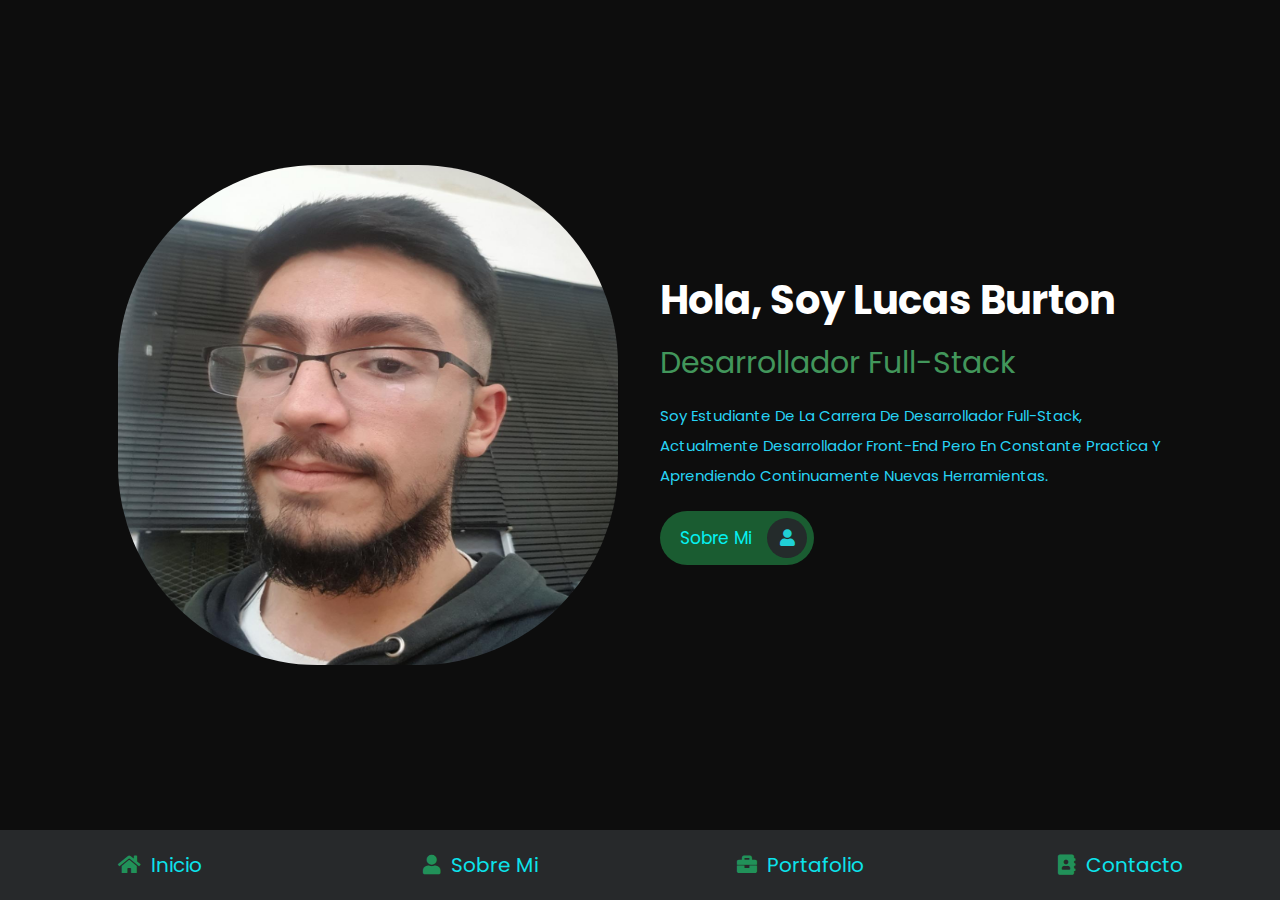
<file: index.html>
<!DOCTYPE html>
<html lang="en">
<head>
    <meta charset="UTF-8">
    <meta http-equiv="X-UA-Compatible" content="IE=edge">
    <meta name="viewport" content="width=device-width, initial-scale=1.0">
    <title> Burton Zalazar Lucas Portafolio </title>
    <link rel="stylesheet" href="https://cdnjs.cloudflare.com/ajax/libs/font-awesome/5.15.4/css/all.min.css">
    <link rel="stylesheet" href="css/style.css">

</head>
<body>
    
<!-- navbar -->

<nav class="navbar">
    <a href="index.html"> <i class="fas fa-home"></i> <span> Inicio </span> </a>
    <a href="pages/sobre-mi.html"> <i class="fas fa-user"></i> <span> Sobre Mi </span> </a>
    <a href="pages/portafolio.html"> <i class="fas fa-briefcase"></i> <span> Portafolio </span> </a>
    <a href="pages/contacto.html"> <i class="fas fa-address-book"></i> <span> Contacto </span> </a>
</nav>

<!-- navbar -->

<!-- Seccion de "Inicio" -->

<section class="inicio">

    <div class="image">
        <img src="images/user.jpeg" alt="">
    </div>

    <div class="content">
        <h3> Hola, soy Lucas Burton </h3>
        <span> Desarrollador Full-Stack </span>
        <p> Soy estudiante de la carrera de desarrollador Full-Stack, actualmente desarrollador Front-End pero en constante practica y aprendiendo continuamente nuevas herramientas. </p>
        <a href="pages/sobre-mi.html" class="btn"> Sobre Mi <i class="fas fa-user"></i> </a>
    </div>

</section>

<!-- Seccion de "Inicio" -->

</body>
</html>
</file>
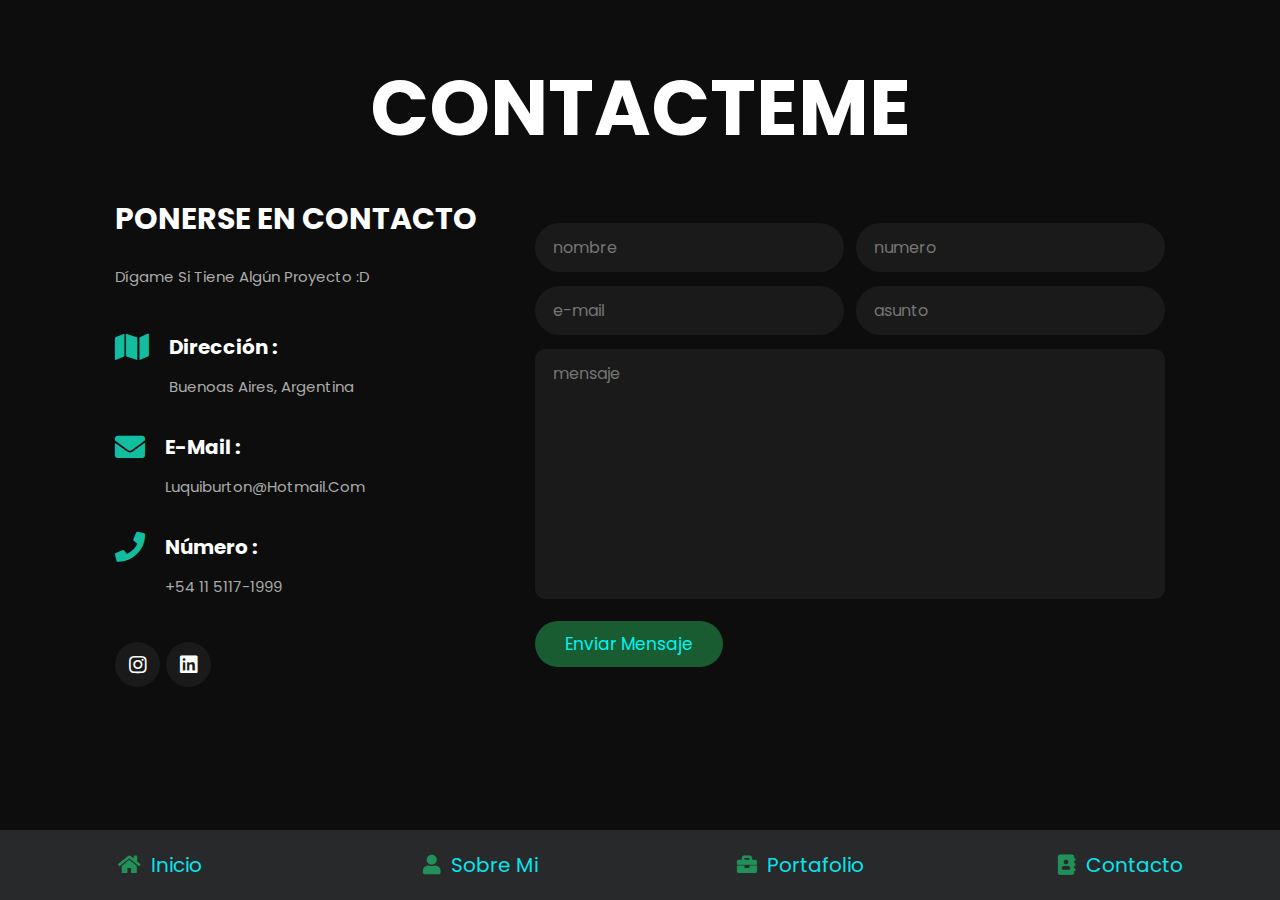
<file: pages/contacto.html>
<!DOCTYPE html>
<html lang="en">
<head>
    <meta charset="UTF-8">
    <meta http-equiv="X-UA-Compatible" content="IE=edge">
    <meta name="viewport" content="width=device-width, initial-scale=1.0">
    <title> Contacto </title>
    <link rel="stylesheet" href="https://cdnjs.cloudflare.com/ajax/libs/font-awesome/5.15.4/css/all.min.css">
    <link rel="stylesheet" href="../css/style.css">

</head>
<body>
    
<!-- navbar -->

<nav class="navbar">
    <a href="../index.html"> <i class="fas fa-home"></i> <span> Inicio </span> </a>
    <a href="sobre-mi.html"> <i class="fas fa-user"></i> <span> Sobre Mi </span> </a>
    <a href="portafolio.html"> <i class="fas fa-briefcase"></i> <span> Portafolio </span> </a>
    <a href="contacto.html"> <i class="fas fa-address-book"></i> <span> Contacto </span> </a>
</nav>

<!-- navbar -->

<!-- Seccion de "Contacto"  -->

<section class="contacto">

<h1 class="heading"> Contacteme </h1>

<div class="row">

    <div class="info-container">

        <h1> Ponerse en Contacto </h1>

        <p> Dígame si tiene algún proyecto :D </p>

        <div class="box-container">

            <div class="box">
                <i class="fas fa-map"></i>
                <div class="info">
                    <h3> Dirección : </h3>
                    <p> Buenoas Aires, Argentina </p>
                </div>
            </div>

            <div class="box">
                <i class="fas fa-envelope"></i>
                <div class="info">
                    <h3> E-mail : </h3>
                    <p> luquiburton@hotmail.com </p>
                </div>
            </div>

            <div class="box">
                <i class="fas fa-phone"></i>
                <div class="info">
                    <h3> Número : </h3>
                    <p> +54 11 5117-1999 </p>
                </div>
            </div>

        </div>

        <div class="share">
            <a href="https://www.instagram.com/lucas_burton_99/" target="_blank" class="fab fa-instagram"> </a>
            <a href="#" class="fab fa-linkedin"></a>
        </div>

    </div>

    <form action="">

        <div class="inputBox">
            <input type="text" placeholder="nombre">
            <input type="number" placeholder="numero">
        </div>

        <div class="inputBox">
            <input type="email" placeholder="e-mail">
            <input type="text" placeholder="asunto">
        </div>

        <textarea name="" placeholder="mensaje" id="" cols="30" rows="10"></textarea>

        <input type="submit" value="Enviar mensaje" class="btn">

    </form>

</div>

</section>

<!-- Seccion de "Contacto" -->

</body>
</html>
</file>
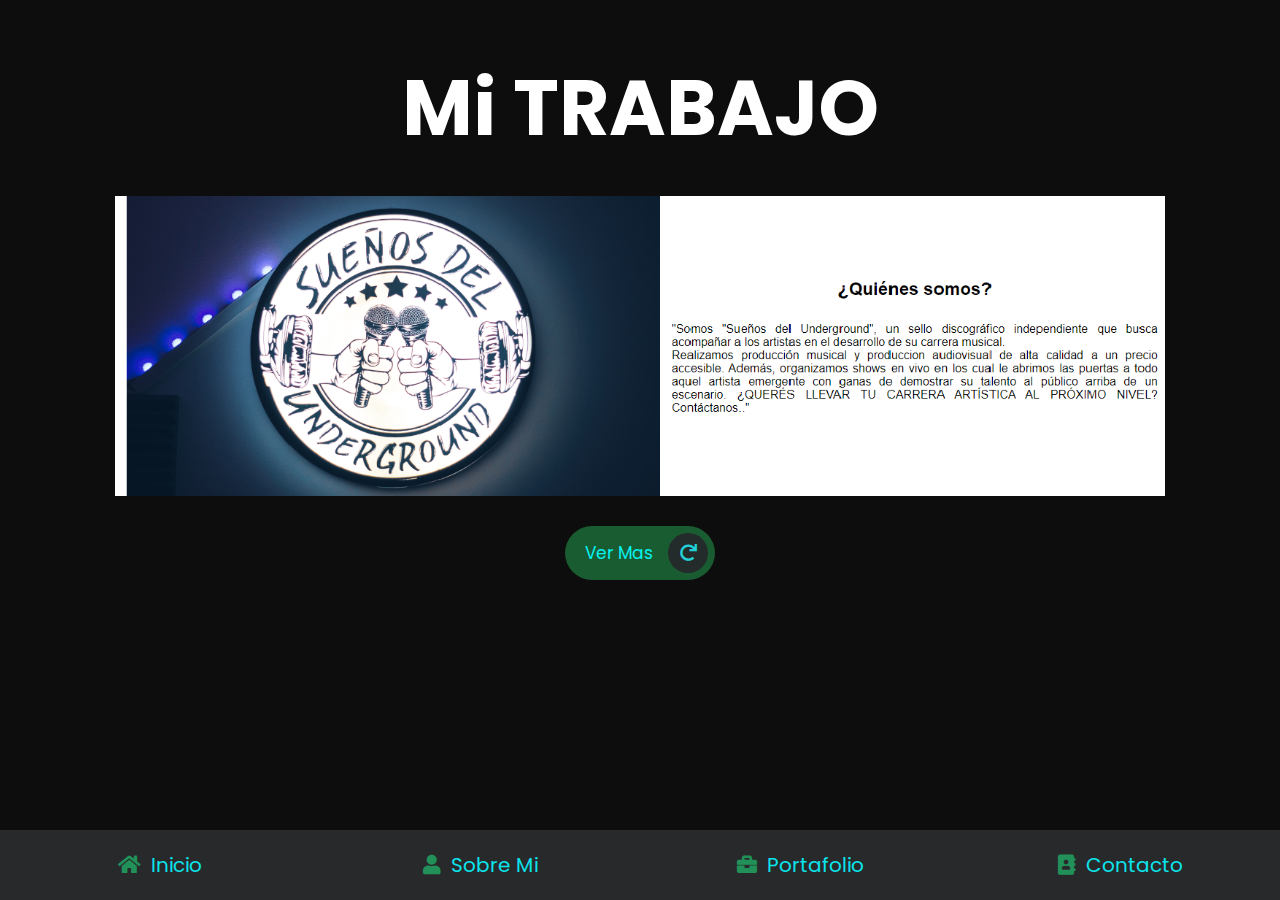
<file: pages/portafolio.html>
<!DOCTYPE html>
<html lang="en">
<head>
    <meta charset="UTF-8">
    <meta http-equiv="X-UA-Compatible" content="IE=edge">
    <meta name="viewport" content="width=device-width, initial-scale=1.0">
    <title> Portafolio </title>
    <link rel="stylesheet" href="https://cdnjs.cloudflare.com/ajax/libs/font-awesome/5.15.4/css/all.min.css">
    <link rel="stylesheet" href="../css/style.css">

</head>
<body>
    
<!-- navbar -->

<nav class="navbar">
    <a href="../index.html"> <i class="fas fa-home"></i> <span> Inicio </span> </a>
    <a href="sobre-mi.html"> <i class="fas fa-user"></i> <span> Sobre Mi </span> </a>
    <a href="portafolio.html"> <i class="fas fa-briefcase"></i> <span> Portafolio </span> </a>
    <a href="contacto.html"> <i class="fas fa-address-book"></i> <span> Contacto </span> </a>
</nav>

<!-- navbar -->

<!-- Seccion de "Portafolio"  -->

<section class="portafolio">

    <h1 class="heading"> <span> Mi </span> Trabajo </h1>

    <div class="box-container">

        <div class="box">
            <img src="../images/img-1.png" alt="">
            <div class="content">
                <h3> Sueños del Underground </h3>
                <p> Hace de tus sueños, tu futuro. </p>
                <a href=""> leer mas </a>
            </div>
        </div>

    </div>

    <a href="#" class="btn"> ver mas <i class="fas fa-redo"></i> </a>
    
</section>

<!-- Seccion de "Portafolio" -->

</body>
</html>
</file>
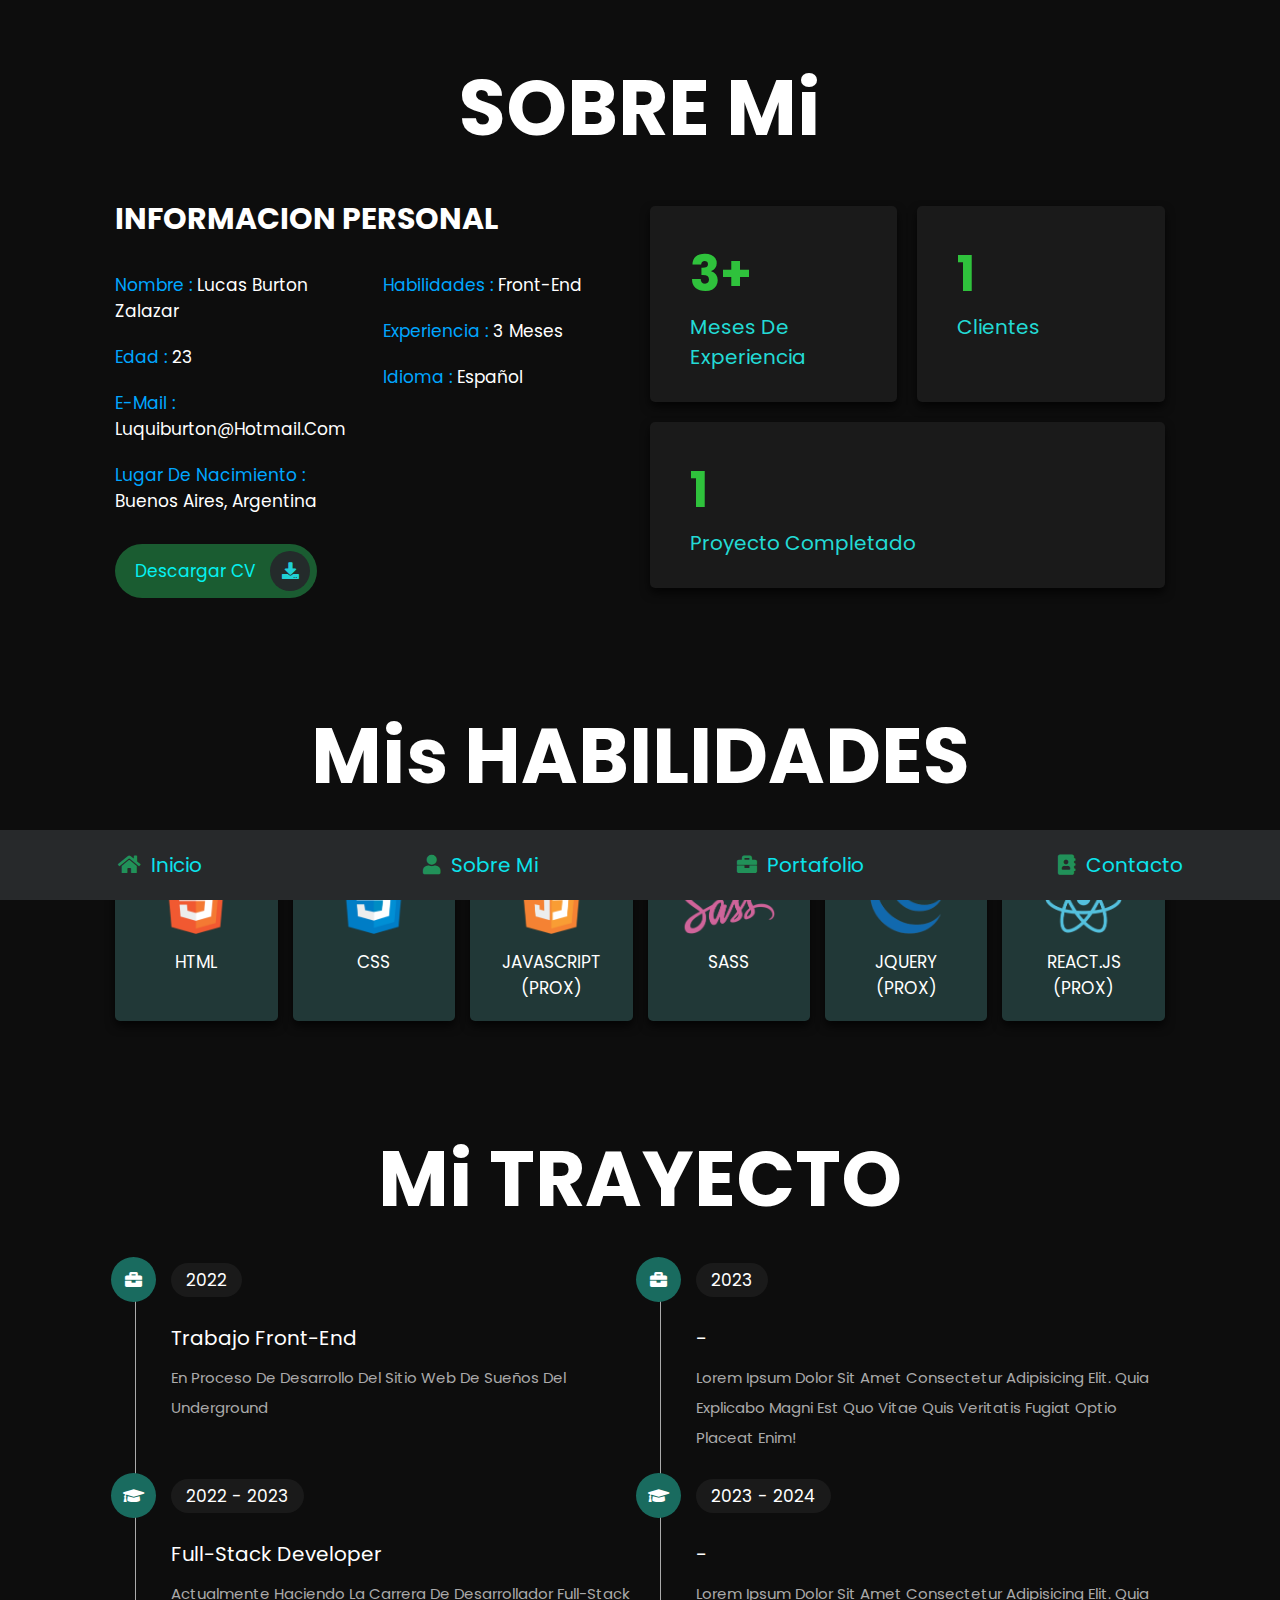
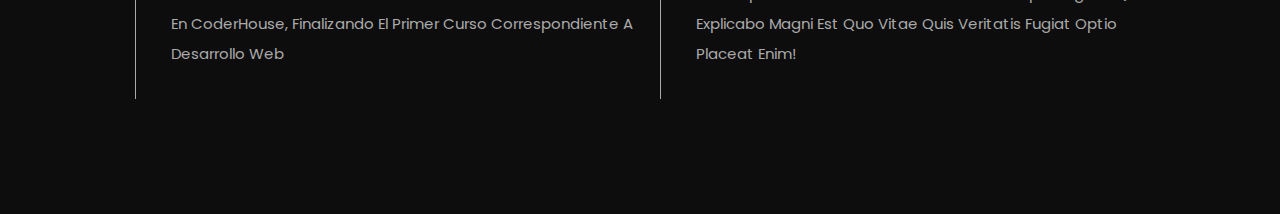
<file: pages/sobre-mi.html>
<!DOCTYPE html>
<html lang="en">
<head>
    <meta charset="UTF-8">
    <meta http-equiv="X-UA-Compatible" content="IE=edge">
    <meta name="viewport" content="width=device-width, initial-scale=1.0">
    <title> Sobre Mi </title>
    <link rel="stylesheet" href="https://cdnjs.cloudflare.com/ajax/libs/font-awesome/5.15.4/css/all.min.css">
    <link rel="stylesheet" href="../css/style.css">

</head>
<body>
    
<!-- navbar -->

<nav class="navbar">
    <a href="../index.html"> <i class="fas fa-home"></i> <span> Inicio </span> </a>
    <a href="sobre-mi.html"> <i class="fas fa-user"></i> <span> Sobre Mi </span> </a>
    <a href="portafolio.html"> <i class="fas fa-briefcase"></i> <span> Portafolio </span> </a>
    <a href="contacto.html"> <i class="fas fa-address-book"></i> <span> Contacto </span> </a>
</nav>

<!-- navbar -->

<!-- Seccion de "Sobre Mi"  -->

<section class="sobre-mi">

    <h1 class="heading"> Sobre <span> Mi </span> </h1>

    <div class="row">

        <div class="info-container">

            <h1> Informacion Personal </h1>

            <div class="box-container">

                <div class="box">
                    <h3> <span> Nombre : </span> Lucas Burton Zalazar </h3>
                    <h3> <span> Edad : </span> 23 </h3>
                    <h3> <span> E-mail : </span> luquiburton@hotmail.com </h3>
                    <h3> <span> Lugar de nacimiento : </span> Buenos Aires, Argentina </h3>
                </div>
    
                <div class="box">
                    <h3> <span> Habilidades : </span> Front-End </h3>
                    <h3> <span> Experiencia : </span> 3 meses </h3>
                    <h3> <span> Idioma : </span> Español </h3>
                </div>

            </div>

            <a href="#" class="btn"> Descargar CV <i class="fas fa-download"></i> </a>

        </div>

        <div class="count-container">

            <div class="box">
                <h3> 3+ </h3>
                <p> meses de experiencia </p>
            </div>

            <div class="box">
                <h3> 1 </h3>
                <p> clientes </p>
            </div>

            <div class="box">
                <h3> 1 </h3>
                <p> Proyecto Completado </p>
            </div>

        </div>

    </div>

</section>

<!-- Seccion de "Sobre Mi" -->

<!-- Seccion "Mis Habilidades"  -->

<section class="habilidades">

    <h1 class="heading"> <span> Mis </span> Habilidades </h1>

    <div class="box-container">
        <div class="box">
            <img src="../images/icon-1.png">
            <h3> html </h3>
        </div>
        <div class="box">
            <img src="../images/icon-2.png">
            <h3> css </h3>
        </div>
        <div class="box">
            <img src="../images/icon-3.png">
            <h3> javascript (prox) </h3>
        </div>
        <div class="box">
            <img src="../images/icon-4.png">
            <h3> sass </h3>
        </div>
        <div class="box">
            <img src="../images/icon-5.png">
            <h3> jquery (prox) </h3>
        </div>
        <div class="box">
            <img src="../images/icon-6.png">
            <h3> react.js (prox) </h3>
        </div>
    </div>

</section>

<!-- Seccion "Mis Habilidades" -->

<!-- Seccion de "Mi Trayecto"  -->

<section class="educacion">

    <h1 class="heading"> <span> Mi </span> Trayecto </h1>

    <div class="box-container">

        <div class="box">
           <i class="fas fa-briefcase"></i>
            <span> 2022 </span>
            <h3> Trabajo Front-End </h3>
            <p> En proceso de desarrollo del sitio web de Sueños del Underground </p>
        </div>

        <div class="box">
          <i class="fas fa-briefcase"></i>
            <span> 2023 </span>
            <h3> - </h3>
            <p> Lorem ipsum dolor sit amet consectetur adipisicing elit. Quia explicabo magni est quo vitae quis veritatis fugiat optio placeat enim! </p>
        </div>

        <div class="box">
            <i class="fas fa-graduation-cap"></i>
            <span> 2022 - 2023 </span>
            <h3> Full-Stack Developer </h3>
            <p> Actualmente haciendo la carrera de Desarrollador Full-Stack en CoderHouse, finalizando el primer curso correspondiente a Desarrollo Web </p>
        </div>

        <div class="box">
            <i class="fas fa-graduation-cap"></i>
            <span> 2023 - 2024 </span>
            <h3> - </h3>
            <p> Lorem ipsum dolor sit amet consectetur adipisicing elit. Quia explicabo magni est quo vitae quis veritatis fugiat optio placeat enim! </p>
        </div>

    </div>

</section>

<!-- Seccion de "Mi Trayecto" -->

</body>
</html>
</file>
<file: css/style.css>
@import url("https://fonts.googleapis.com/css2?family=Poppins:wght@100;300;400;500;600;700&display=swap");
* {
  font-family: 'Poppins', sans-serif;
  margin: 0;
  padding: 0;
  -webkit-box-sizing: border-box;
          box-sizing: border-box;
  text-decoration: none;
  outline: none;
  border: none;
  text-transform: capitalize;
}

html {
  font-size: 62.5%;
  overflow-x: hidden;
}

html::-webkit-scrollbar {
  width: 1rem;
}

html::-webkit-scrollbar-track {
  background: #0d0d0d;
}

html::-webkit-scrollbar-thumb {
  background: #00ddff;
  border-radius: 5rem;
}

body {
  background: #0d0d0d;
  padding-bottom: 6.5rem;
}

section {
  padding: 5rem 9%;
}

.heading {
  text-align: center;
  font-size: 6vw;
  color: #fff;
  margin-bottom: 3rem;
  text-transform: uppercase;
}

.btn {
  display: inline-block;
  margin-top: 1rem;
  border-radius: 5rem;
  background: #1a5c31;
  padding: .7rem;
  font-size: 1.7rem;
  color: #05f2f2;
  padding-left: 2rem;
}

.btn i {
  height: 4rem;
  width: 4rem;
  line-height: 4rem;
  font-size: 1.7rem;
  text-align: center;
  background: #242b2b;
  color: #20d0d6;
  border-radius: 50%;
  margin-left: 1rem;
  -webkit-transition: .2s linear;
  transition: .2s linear;
}

.btn:hover i {
  margin-left: 2rem;
}

.navbar {
  position: fixed;
  bottom: 0;
  left: 0;
  right: 0;
  display: -webkit-box;
  display: -ms-flexbox;
  display: flex;
  z-index: 1000;
  -webkit-box-align: end;
      -ms-flex-align: end;
          align-items: flex-end;
}

.navbar a {
  padding: 2rem;
  font-size: 2rem;
  background: #27292b;
  -webkit-box-flex: 1;
      -ms-flex: 1;
          flex: 1;
  color: #0ce3eb;
  text-align: center;
  -webkit-transition: .2s linear;
  transition: .2s linear;
}

.navbar a i {
  color: #219159;
  padding-right: .5rem;
}

.navbar a:hover {
  background: #3b3d3c;
  padding-bottom: 6rem;
}

.navbar a:hover i {
  color: #00f018;
}

.inicio {
  display: -webkit-box;
  display: -ms-flexbox;
  display: flex;
  -webkit-box-align: center;
      -ms-flex-align: center;
          align-items: center;
  -ms-flex-wrap: wrap;
      flex-wrap: wrap;
  gap: 4rem;
  min-height: calc(100vh - 6.5rem);
}

.inicio .image {
  -webkit-box-flex: 1;
      -ms-flex: 1 1 42rem;
          flex: 1 1 42rem;
  text-align: center;
}

.inicio .image img {
  height: 50rem;
  width: 50rem;
  border-radius: 40%;
}

.inicio .content {
  -webkit-box-flex: 1;
      -ms-flex: 1 1 42rem;
          flex: 1 1 42rem;
}

.inicio .content h3 {
  color: #fff;
  font-size: 4rem;
  padding-bottom: .5rem;
}

.inicio .content span {
  font-size: 3rem;
  color: #42965b;
  padding: .5rem 0;
  display: block;
}

.inicio .content p {
  font-size: 1.5rem;
  color: #27d4f5;
  padding: 1rem 0;
  line-height: 2;
}

.sobre-mi .row {
  display: -webkit-box;
  display: -ms-flexbox;
  display: flex;
  -webkit-box-align: center;
      -ms-flex-align: center;
          align-items: center;
  -ms-flex-wrap: wrap;
      flex-wrap: wrap;
  gap: 2rem;
}

.sobre-mi .row .info-container {
  -webkit-box-flex: 1;
      -ms-flex: 1 1 42rem;
          flex: 1 1 42rem;
}

.sobre-mi .row .info-container h1 {
  font-size: 3rem;
  color: #fff;
  text-transform: uppercase;
  padding-bottom: 1rem;
}

.sobre-mi .row .info-container .box-container {
  padding: 1rem 0;
  display: -webkit-box;
  display: -ms-flexbox;
  display: flex;
  -ms-flex-wrap: wrap;
      flex-wrap: wrap;
  gap: 2rem;
}

.sobre-mi .row .info-container .box-container .box {
  -webkit-box-flex: 1;
      -ms-flex: 1 1 20rem;
          flex: 1 1 20rem;
}

.sobre-mi .row .info-container .box-container .box h3 {
  font-size: 1.7rem;
  color: #fff;
  padding: 1rem 0;
  font-weight: normal;
}

.sobre-mi .row .info-container .box-container .box h3 span {
  color: #00a6ff;
}

.sobre-mi .row .count-container {
  -webkit-box-flex: 1;
      -ms-flex: 1 1 42rem;
          flex: 1 1 42rem;
  display: -webkit-box;
  display: -ms-flexbox;
  display: flex;
  -ms-flex-wrap: wrap;
      flex-wrap: wrap;
  gap: 2rem;
}

.sobre-mi .row .count-container .box {
  -webkit-box-flex: 1;
      -ms-flex: 1 1 20rem;
          flex: 1 1 20rem;
  padding: 3rem 4rem;
  border-radius: .5rem;
  background: #1a1a1a;
  -webkit-box-shadow: 0 0.5rem 1rem rgba(0, 0, 0, 0.7);
          box-shadow: 0 0.5rem 1rem rgba(0, 0, 0, 0.7);
}

.sobre-mi .row .count-container .box h3 {
  font-size: 5rem;
  color: #2fc23c;
}

.sobre-mi .row .count-container .box p {
  font-size: 2rem;
  color: #23dbd5;
}

.habilidades .box-container {
  display: -ms-grid;
  display: grid;
  -ms-grid-columns: (minmax(16rem, 1fr))[auto-fit];
      grid-template-columns: repeat(auto-fit, minmax(16rem, 1fr));
  gap: 1.5rem;
}

.habilidades .box-container .box {
  padding: 2rem;
  text-align: center;
  -webkit-box-shadow: 0 0.5rem 1rem rgba(0, 0, 0, 0.7);
          box-shadow: 0 0.5rem 1rem rgba(0, 0, 0, 0.7);
  border-radius: .5rem;
  background: #213837;
}

.habilidades .box-container .box:hover {
  background: #2f3635;
}

.habilidades .box-container .box:hover h3 {
  color: #0afad8;
}

.habilidades .box-container .box img {
  height: 7rem;
  margin-bottom: 1rem;
}

.habilidades .box-container .box h3 {
  color: #fff;
  font-size: 1.7rem;
  font-weight: normal;
  text-transform: uppercase;
}

.educacion .box-container {
  display: -webkit-box;
  display: -ms-flexbox;
  display: flex;
  -ms-flex-wrap: wrap;
      flex-wrap: wrap;
}

.educacion .box-container .box {
  -webkit-box-flex: 1;
      -ms-flex: 1 1 40rem;
          flex: 1 1 40rem;
  margin-left: 2rem;
  padding-top: 0;
  padding-bottom: 0;
  padding-left: 3.5rem;
  padding-bottom: 3rem;
  border-left: 0.1rem solid #aaa;
  position: relative;
}

.educacion .box-container .box i {
  height: 4.5rem;
  width: 4.5rem;
  line-height: 4.5rem;
  font-size: 1.7rem;
  border-radius: 50%;
  background: #196b5f;
  color: #fff;
  text-align: center;
  position: absolute;
  top: -1rem;
  left: -2.5rem;
}

.educacion .box-container .box span {
  font-size: 1.7rem;
  color: #fff;
  border-radius: 5rem;
  padding: .5rem 1.5rem;
  background: #1a1a1a;
}

.educacion .box-container .box h3 {
  font-size: 2rem;
  padding: 1rem 0;
  color: #fff;
  padding-top: 3rem;
  font-weight: normal;
}

.educacion .box-container .box p {
  font-size: 1.5rem;
  color: #aaa;
  line-height: 2;
}

.portafolio {
  text-align: center;
}

.portafolio .box-container {
  display: -ms-grid;
  display: grid;
  -ms-grid-columns: (minmax(31rem, 1fr))[auto-fit];
      grid-template-columns: repeat(auto-fit, minmax(31rem, 1fr));
  gap: 1.5rem;
  margin-bottom: 2rem;
}

.portafolio .box-container .box {
  height: 30rem;
  overflow: hidden;
  position: relative;
}

.portafolio .box-container .box:hover .content {
  -webkit-transform: translateY(0%);
          transform: translateY(0%);
}

.portafolio .box-container .box img {
  height: 100%;
  width: 100%;
  -o-object-fit: cover;
     object-fit: cover;
}

.portafolio .box-container .box .content {
  position: absolute;
  top: 0;
  left: 0;
  height: 100%;
  width: 100%;
  background: #1a1a1a;
  display: -webkit-box;
  display: -ms-flexbox;
  display: flex;
  -webkit-box-orient: vertical;
  -webkit-box-direction: normal;
      -ms-flex-flow: column;
          flex-flow: column;
  -webkit-box-align: center;
      -ms-flex-align: center;
          align-items: center;
  -webkit-box-pack: center;
      -ms-flex-pack: center;
          justify-content: center;
  padding: 2rem;
  -webkit-transform: translateY(-100%);
          transform: translateY(-100%);
  -webkit-transition: .2s linear;
  transition: .2s linear;
}

.portafolio .box-container .box .content h3 {
  font-size: 2.5rem;
  color: #fff;
  text-transform: uppercase;
  font-weight: normal;
}

.portafolio .box-container .box .content p {
  padding: 1rem 0;
  font-size: 1.5rem;
  line-height: 2;
  color: #aaa;
}

.portafolio .box-container .box .content a {
  font-size: 2rem;
  color: #28a5b8;
}

.portafolio .box-container .box .content a:hover {
  color: #fff;
}

.contacto .row {
  display: -webkit-box;
  display: -ms-flexbox;
  display: flex;
  -webkit-box-align: center;
      -ms-flex-align: center;
          align-items: center;
  -ms-flex-wrap: wrap;
      flex-wrap: wrap;
  gap: 2rem;
}

.contacto .row .info-container {
  width: 40rem;
}

.contacto .row .info-container h1 {
  font-size: 3rem;
  text-transform: uppercase;
  color: #fff;
  padding-bottom: 1rem;
}

.contacto .row .info-container p {
  font-size: 1.5rem;
  line-height: 2;
  color: #aaa;
  padding: 1rem 0;
}

.contacto .row .info-container .box-container {
  padding: 2rem 0;
}

.contacto .row .info-container .box-container .box {
  display: -webkit-box;
  display: -ms-flexbox;
  display: flex;
  gap: 2rem;
  padding: 1rem 0;
}

.contacto .row .info-container .box-container .box i {
  font-size: 3rem;
  color: #13bda0;
}

.contacto .row .info-container .box-container .box h3 {
  font-size: 2rem;
  color: #fff;
}

.contacto .row .info-container .share a {
  font-size: 2rem;
  height: 4.5rem;
  width: 4.5rem;
  line-height: 4.5rem;
  border-radius: 50%;
  background: #1a1a1a;
  color: #fff;
  text-align: center;
  margin-right: .3rem;
}

.contacto .row .info-container .share a:hover {
  background: #42965b;
}

.contacto .row form {
  -webkit-box-flex: 1;
      -ms-flex: 1 1 42rem;
          flex: 1 1 42rem;
}

.contacto .row form .inputBox {
  display: -webkit-box;
  display: -ms-flexbox;
  display: flex;
  -ms-flex-wrap: wrap;
      flex-wrap: wrap;
  -webkit-box-pack: justify;
      -ms-flex-pack: justify;
          justify-content: space-between;
}

.contacto .row form .inputBox input {
  width: 49%;
}

.contacto .row form .inputBox input,
.contacto .row form textarea {
  border-radius: 5rem;
  padding: 1.2rem 1.8rem;
  font-size: 1.6rem;
  color: #fff;
  text-transform: none;
  margin: .7rem 0;
  background: #1a1a1a;
}

.contacto .row form textarea {
  width: 100%;
  border-radius: 1rem;
  resize: none;
  height: 25rem;
}

.contacto .row form .btn {
  padding: 1rem 3rem;
  cursor: pointer;
}

.contacto .row form .btn:hover {
  background: #fff;
  color: #0d0d0d;
}

@media (max-width: 1200px) {
  html {
    font-size: 55%;
  }
  section {
    padding: 3rem 2rem;
  }
}

@media (max-width: 768px) {
  .heading {
    font-size: 12vw;
  }
  .navbar a i {
    padding: 0;
  }
  .navbar a span {
    display: none;
  }
  .navbar a:hover {
    padding-bottom: 2rem;
  }
  .inicio {
    text-align: center;
    gap: 2rem;
  }
  .inicio .image img {
    height: 30rem;
    width: 30rem;
  }
  .inicio .content h3 {
    font-size: 3rem;
  }
  .inicio .content span {
    font-size: 2.5rem;
  }
  .contacto .row form .inputBox input {
    width: 100%;
    margin-bottom: 1rem;
  }
}

@media (max-width: 450px) {
  html {
    font-size: 50%;
  }
}
</file>
